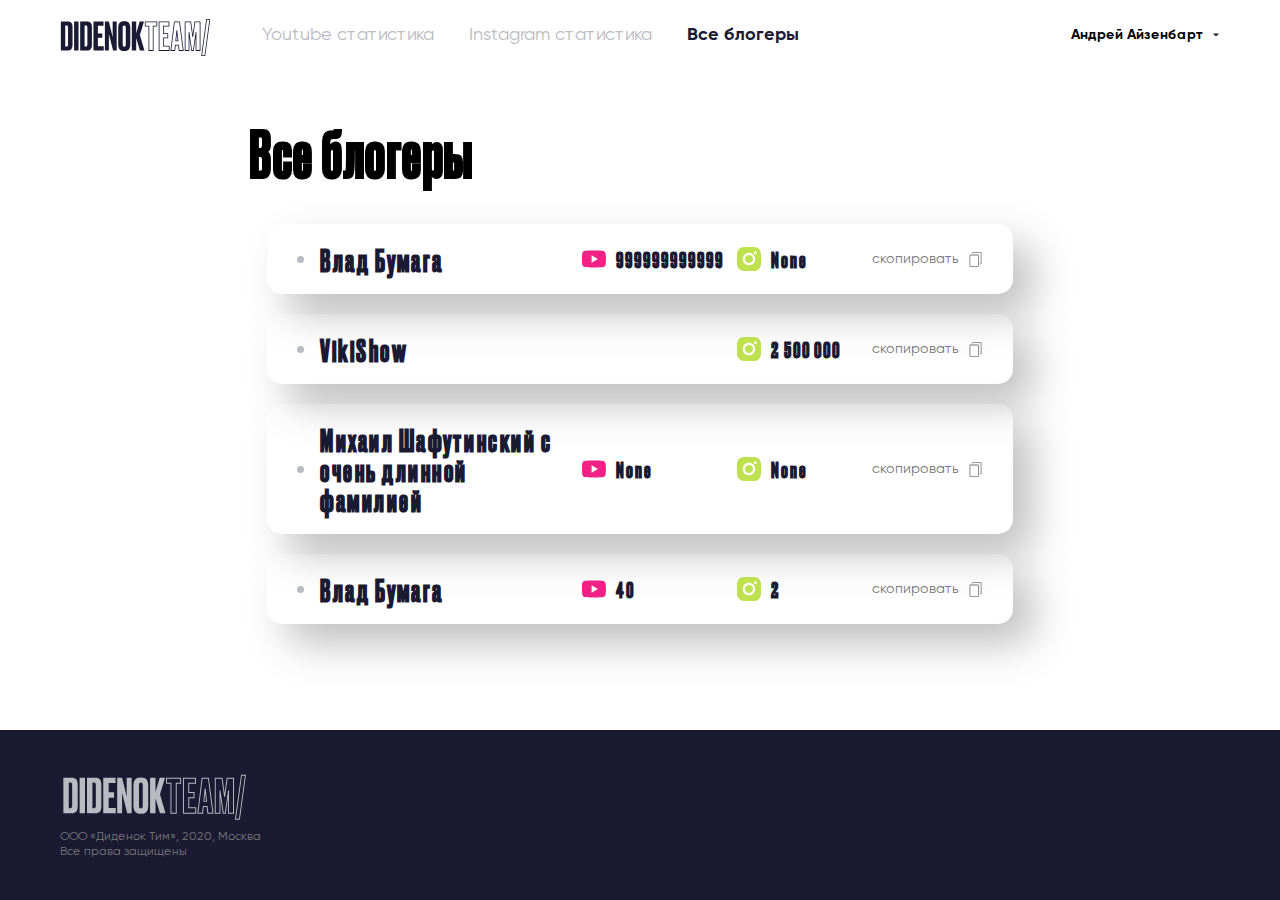
<file: bloggers.html>
<!doctype html>
<html lang="en">
<head>
  <meta charset="UTF-8">
  <meta name="viewport"
        content="width=device-width, user-scalable=no, initial-scale=1.0, maximum-scale=1.0, minimum-scale=1.0">
  <meta http-equiv="X-UA-Compatible" content="ie=edge">
  <title>Instagram</title>
  <link rel="preconnect" href="https://fonts.googleapis.com">
  <link rel="preconnect" href="https://fonts.gstatic.com" crossorigin>
  <link href="https://fonts.googleapis.com/css2?family=Roboto+Condensed:wght@400;700&display=swap" rel="stylesheet">
  <link rel="stylesheet" href="./styles/reset.css">
  <link rel="stylesheet" href="./styles/vars.css">
  <link rel="stylesheet" href="./styles/common/fonts.css">
  <link rel="stylesheet" href="./styles/common/page.css">
  <link rel="stylesheet" href="./styles/components/logo.css">
  <link rel="stylesheet" href="./styles/components/dropdown.css">
  <link rel="stylesheet" href="./styles/components/footer.css">
  <link rel="stylesheet" href="./styles/components/hamburger.css">
  <link rel="stylesheet" href="./styles/components/header.css">
  <link rel="stylesheet" href="./styles/components/blogger-card.css">
  <link rel="stylesheet" href="./styles/pages/bloggers.css">
</head>
<body class="body">
  <header class="header">
    <div class="header__main">
      <a class="js-logo" href="#">
        <svg class="logo header__logo">
          <use xlink:href="./assets/icons.svg#logo"></use>
        </svg>
      </a>
      <nav class="header__navbar js-navbar">
        <ul class="header__nav">
          <li class="header__nav-item">
            <a class="header__nav-link" href="youtube.html">
              Youtube статистика
            </a>
          </li>
          <li class="header__nav-item">
            <a class="header__nav-link" href="instagram.html">
              Instagram статистика
            </a>
          </li>
          <li class="header__nav-item">
            <a class="header__nav-link header__nav-link--active" href="#">
              Все блогеры
            </a>
          </li>
        </ul>
        <div class="dropdown">
          <button class="header__nav-item--dropdown dropdown__trigger js-dropdown-trigger">
            Андрей Айзенбарт
            <span class="dropdown__icon">
              <svg class="icon">
                <use xlink:href="./assets/icons.svg#arrow"></use>
              </svg>
            </span>
          </button>
          <ul class="dropdown__content js-dropdown-content">
            <li class="dropdown__item">
              <a href="#">Выйти</a>
            </li>
          </ul>
        </div>
      </nav>
      <div class="header__hamburger hamburger">
        <input type="checkbox" name="hamburger" id="hamburger" class="hamburger__input js-hamburger">
        <label class="hamburger__button" for="hamburger">
          <span></span>
        </label>
      </div>
    </div>
  </header>
  <main class="main page-instagram">
    <div class="bloggers">
      <h2 class="bloggers__title">
        Все блогеры
      </h2>
      <div href="#" class="blogger-card">
        <span class="blogger-card__left">
          <span class="blogger-card__circle"></span>
          <span class="blogger-card__name">Влад Бумага</span>
        </span>
        <div class="blogger-card__numbers">
          <a href="youtube.html" class="blogger-card__number blogger-card__number--youtube">
            <svg class="icon">
              <use xlink:href="./assets/icons.svg#youtube"></use>
            </svg>
            <span>
              999999999999
            </span>
          </a>
          <a href="instagram.html" class="blogger-card__number blogger-card__number--instagram">
            <svg class="icon">
              <use xlink:href="./assets/icons.svg#instagram"></use>
            </svg>
            <span>
              None
            </span>
          </a>
        </div>
        <span class="blogger-card__more js-copy-blogger-link-button">
          скопировать
          <svg class="icon">
            <use xlink:href="./assets/icons.svg#copy"></use>
          </svg>
        </span>
      </div>
      <a href="#" class="blogger-card">
        <span class="blogger-card__left">
          <span class="blogger-card__circle"></span>
          <span class="blogger-card__name">VikiShow</span>
        </span>
        <div class="blogger-card__numbers">
          <span class="blogger-card__number blogger-card__number--youtube blogger-card__number--empty">
            <!-- Чтобы сохранить лэйаут, нужно оставлять .blogger-card__number и не отрисовывать его внутряк -->
            <!-- <svg class="icon">
              <use xlink:href="./assets/icons.svg#youtube"></use>
            </svg>
            <span>
              9310000
            </span> -->
          </span>
          <span class="blogger-card__number blogger-card__number--instagram">
            <svg class="icon">
              <use xlink:href="./assets/icons.svg#instagram"></use>
            </svg>
            <span>
              2 500 000
            </span>
          </span>
        </div>
        <span class="blogger-card__more js-copy-blogger-link-button">
          скопировать
          <svg class="icon">
            <use xlink:href="./assets/icons.svg#copy"></use>
          </svg>
        </span>
      </a>
      <a href="#" class="blogger-card">
        <span class="blogger-card__left">
          <span class="blogger-card__circle"></span>
          <span class="blogger-card__name">Михаил Шафутинский с очень длинной фамилией</span>
        </span>
        <div class="blogger-card__numbers">
          <span class="blogger-card__number blogger-card__number--youtube">
            <svg class="icon">
              <use xlink:href="./assets/icons.svg#youtube"></use>
            </svg>
            <span>
              None
            </span>
          </span>
          <span class="blogger-card__number blogger-card__number--instagram">
            <svg class="icon">
              <use xlink:href="./assets/icons.svg#instagram"></use>
            </svg>
            <span>
              None
            </span>
          </span>
        </div>
        <span class="blogger-card__more js-copy-blogger-link-button">
          скопировать
          <svg class="icon">
            <use xlink:href="./assets/icons.svg#copy"></use>
          </svg>
        </span>
      </a>
      <a href="#" class="blogger-card">
        <span class="blogger-card__left">
          <span class="blogger-card__circle"></span>
          <span class="blogger-card__name">Влад Бумага</span>
        </span>
        <div class="blogger-card__numbers">
          <span class="blogger-card__number blogger-card__number--youtube">
            <svg class="icon">
              <use xlink:href="./assets/icons.svg#youtube"></use>
            </svg>
            <span>
              40
            </span>
          </span>
          <span class="blogger-card__number blogger-card__number--instagram">
            <svg class="icon">
              <use xlink:href="./assets/icons.svg#instagram"></use>
            </svg>
            <span>
              2
            </span>
          </span>
        </div>
        <span class="blogger-card__more js-copy-blogger-link-button">
          скопировать
          <svg class="icon">
            <use xlink:href="./assets/icons.svg#copy"></use>
          </svg>
        </span>
      </a>
    </div>
  </main>
  <footer class="footer">
    <div class="footer__main">
      <div class="footer__left">
        <svg class="logo footer__logo">
          <use xlink:href="./assets/icons.svg#logo"></use>
        </svg>
        <p class="footer__rights-protected">
          ООО «Диденок Тим», 2020, Москва
          <br/>Все права защищены
        </p>
      </div>
    </div>
  </footer>
  <script src="./scripts/dropdown.js"></script>
  <script src="./scripts/hamburger.js"></script>
  <script src="./scripts/copy.js"></script>
</body>
</html>
</file>
<file: styles/vars.css>
:root {
	--dark-blue: #1A1A32;
	--gray-dark: #333333;
	--gray: #777777;
	--gray-light: #BABAC2;
	--gray-background: #F9F9F9;
	--accent-1: #BEE24D;
	--accent-with-opacity: rgba(190, 226, 77, 0.8);
	--accent-2: #F22185;
	--container-max-width: 1300px;
  --animation: 0.2s ease-in-out;
	--box-shadow: 20px 20px 40px rgba(0, 0, 0, 0.25);
	--box-shadow-mobile: 5px 5px 10px rgba(0, 0, 0, 0.25);
	--font-primary: 'Gilroy';
	--font-primary-bold: 'Gilroy Bold';
	--font-secondary: 'Druk Cyr';
}
</file>
<file: styles/common/fonts.css>
@font-face {
	font-family: 'Gilroy';
	src:
			url('../../fonts/Gilroy-Regular.woff2') format('woff2'),
			url('../../fonts/Gilroy-Regular.woff') format('woff'),
			url('../../fonts/Gilroy-Regular.ttf') format('truetype');
	font-weight: 400;
	font-style: normal;
}

@font-face {
	font-family: 'Gilroy Bold';
	src:
			url('../../fonts/Gilroy-Bold.woff2') format('woff2'),
			url('../../fonts/Gilroy-Bold.woff') format('woff'),
			url('../../fonts/Gilroy-Bold.ttf') format('truetype');
	font-weight: 700;
	font-style: normal;
}

@font-face {
  font-family: 'Druk Cyr';
  src:
      url('../../fonts/DrukCyr-Medium.woff2') format('woff2'),
      url('../../fonts/DrukCyr-Medium.woff') format('woff'),
      url('../../fonts/DrukCyr-Medium.ttf') format('truetype');
  font-weight: 500;
  font-style: normal;
}
</file>
<file: styles/common/page.css>
/* Глобальные стили и стили ради которых не хочется отдельные файлы создавать */
.body {
	display: flex;
	min-height: 100vh;
	flex-direction: column;
}

.main {
	flex: 1;
	height: 100%;
	padding-top: 50px;
	padding-bottom: 80px;
}

.icon {
  width: 100%;
  height: 100%;
}

.page {
	padding-bottom: 80px;
	max-width: 1180px;
	width: 100%;
	margin: auto;
}

.page--narrow {
	max-width: 780px;
	margin: auto;
}

.stats-list {
	display: flex;
	flex-wrap: wrap;
}

.button-wrapper {
	margin-top: 50px;
	width: 100%;
	display: flex;
	align-items: center;
	justify-content: center;
}

@media (max-width: 992px) {
	.main {
		padding-top: 30px;
	}

	.main--with-hero {
		padding-top: 0;
	}
}
</file>
<file: styles/components/logo.css>
.logo {
	width: 188px;
	height: 57px;
	margin: 0;
}
</file>
<file: styles/components/dropdown.css>
.dropdown {
	position: relative;
}

.dropdown__trigger {
	color: var(--text-dark);
	font-family: var(--font-primary-bold);
	cursor: pointer;
	background-color: transparent;
	font-weight: 600;
	font-size: 14px;
	line-height: 30px;
	display: flex;
	align-items: center;
}

.dropdown__icon {
	width: 8px;
	height: 4px;
	margin-left: 8px;
	position: relative;
}

.dropdown__icon .icon {
	transition: transform var(--animation);
	position: absolute;
	top: 0;
	left: 0;
}

.dropdown__trigger--active .icon {
	transform: rotate(180deg);
}

.dropdown__content {
	background-color: var(--white);
	font-family: var(--font-primary);
	display: none;
	position: absolute;
	width: 170px;
	top: 45px;
	right: 0;
	border-radius: 5px;
	box-shadow: 0 10px 30px rgba(0, 0, 0, 0.2);
	overflow: hidden;
}

.dropdown__content--visible {
	display: block;
}

.dropdown__item {
	cursor: pointer;
	padding: 10px;
	border-left: 5px solid transparent;
	border-bottom: 0;
	border-top: 0;
	margin: 0;
	transition: border-left-color var(--animation);
}

.dropdown__item:hover {
	border-left-color: var(--accent);
}

.dropdown__item a {
	color: var(--text);
	display: block;
	width: 100%;
	text-decoration: none;
	transition: color var(--animation);
}

.dropdown__item a:hover {
	color: var(--text-dark);
}
</file>
<file: styles/components/footer.css>
.footer {
	background-color: var(--dark-blue);
	color: var(--gray);
	max-width: 100%;
}

.footer--mobile-only {
	display: none;
}

.footer__main {
	max-width: var(--container-max-width);
	margin: auto;
	padding: 40px 60px;
	display: flex;
	align-items: center;
	justify-content: space-between;
}

.footer__logo {
	fill: var(--gray-light);
}

.footer__rights-protected {
	color: var(--text);
	font-family: var(--font-primary);
	margin: 0;
	font-size: 12px;
	line-height: 15px;
}

@media (max-width: 576px) {
	.footer--mobile-only {
		display: block;
	}
	
	.footer__main {
		flex-flow: column-reverse;
		padding: 30px 20px;
		justify-content: center;
	}

	.footer__logo {
		margin: 0 0 20px;
	}

	.footer__right {
		margin-bottom: 25px;
	}

	.footer__left {
		display: flex;
		flex-flow: column;
		align-items: center;
		justify-content: center;
	}

	.footer__rights-protected {
		text-align: center;
	}
}
</file>
<file: styles/components/hamburger.css>
.hamburger {
	display: none;
}

.hamburger__input {
  opacity: 0;
}

.hamburger__input:checked ~ .hamburger__button > span {
  transform: rotate(45deg);
}

.hamburger__input:checked ~ .hamburger__button > span::before {
  top: 0;
  transform: rotate(0);
}

.hamburger__input:checked ~ .hamburger__button > span::after {
  top: 0;
  transform: rotate(90deg);
}

.hamburger__button {
  display: flex;
  align-items: center;
  position: fixed;
  z-index: 2;
  top: 25px;
  right: 30px;
  width: 26px;
  height: 26px;
  cursor: pointer;
}

.hamburger__button > span,
.hamburger__button > span::before,
.hamburger__button > span::after {
  background-color: var(--dark-blue);
  display: block;
  position: absolute;
  width: 100%;
  height: 2px;
  transition-duration: .25s;
}

.hamburger__button > span::before {
  content: '';
  top: -8px;
}

.hamburger__button > span::after {
  content: '';
  top: 8px;
}

@media (max-width: 992px) {
	.hamburger {
		display: block;
	}
}
</file>
<file: styles/components/header.css>
.header {
	height: 70px;
}

.header--mobile-only {
	display: none;
}

.header__main {
	max-width: var(--container-max-width);
	display: flex;
	margin: auto;
	padding: 10px 60px;
	height: 100%;
}

.header__navbar {
	display: flex;
	align-items: center;
	justify-content: space-between;
	flex-grow: 1;
}

.header__nav {
	display: flex;
}

.header__nav-item {
	margin-left: 35px;
}

.header__nav-item:first-child {
	margin-left: 0;
}

.header__nav-item--mobile-only {
	display: none;
}

.header__nav-link {
	color: var(--gray-light);
	font-family: var(--font-primary);
	position: relative;
	text-decoration: none;
	padding: 23px 0;
	font-size: 18px;
}

.header__nav-link::before {
	border-bottom: 2px solid var(--accent);
	transition: opacity var(--animation);
	content: "";
	height: 0;
	position: absolute;
	left: 0;
	top: 100%;
	right: 0;
	opacity: 0;
}

.header__nav-link--active::before,
.header__nav-link:hover::before {
	opacity: 1;
}

.header__nav-link--active {
	color: var(--dark-blue);
	font-family: var(--font-primary-bold);
}

.header__logo {
	fill: var(--dark-blue);
	margin-right: 52px;
}

@media (max-width: 1320px) {
	.header__nav {
		flex-basis: 80%;
		width: 80%;
	}

	.header__logo {
		width: 150px;
	}
}

@media (max-width: 992px) {
	.header__main {
		background-color: var(--gray-background);
	}

	.header__navbar {
		background-color: var(--gray-background);
		transition: transform var(--animation), visibility var(--animation);
		padding-top: 75px;
		position: fixed;
		z-index: 2;
		visibility: hidden;
		top: 0;
		right: 0;
		height: 100vh;
		width: 270px;
		flex-flow: column;
		align-items: flex-start;
		justify-content: flex-start;
		transform: translate3d(100%, 0, 0);
		box-shadow: 1px 0px 6px rgba(0, 0, 0, .2);
	}

	.header__navbar--visible {
		transition: transform var(--animation), visibility var(--animation);
		transform: translate3d(0, 0, 0);
		visibility: visible;
	}

	.header__nav {
		justify-content: flex-start;
		flex-flow: column;
		width: 100%;
	}

	.header__nav-item {
		margin-left: 0;
	}

	.header__nav-link {
		padding: 10px;
		display: block;
		margin: 0;
		font-size: 20px;
	}

	.header__nav-item--mobile-only {
		display: block;
	}

	.header__nav-item--dropdown {
		display: none;
	}

	.header__main {
		padding: 10px 30px;
		height: 75px;
		position: fixed;
		top: 0;
		width: 100%;
		z-index: 10;
	}
}

@media (max-width: 768px) {
	.header--mobile-only {
		display: block;
	}
}

@media (max-width: 576px) {
	.header__navbar {
		width: 100%;
	}

	.header__nav {
		align-items: center;
	}

	.header__nav-link {
		padding: 10px 20px;
	}

	.header__logo {
		position: fixed;
		left: 30px;
		top: 13px;
		z-index: 10;
		width: 118px;
	}
}
</file>
<file: styles/components/blogger-card.css>
.blogger-card {
  box-shadow: var(--box-shadow);
  font-family: var(--font-secondary);
  border-radius: 15px;
  color: var(--dark-blue);
  display: flex;
  align-items: center;
  justify-content: space-between;
  text-decoration: none;
  padding: 20px 30px;
  cursor: pointer;
  max-width: 780px;
  margin-bottom: 20px;
  letter-spacing: 1px;
}

.blogger-card__left {
  display: flex;
  align-items: center;
  min-width: 275px;
  margin-right: 10px;
}

.blogger-card__circle {
  background-color: var(--gray-light);
  display: block;
  margin-right: 16px;
  height: 7px;
  min-height: 7px;
  width: 7px;
  min-width: 7px;
  border-radius: 50%;
}

.blogger-card__name {
  font-weight: 600;
  font-size: 30px;
  line-height: 30px;
  width: 250px;
  letter-spacing: 1.5px;
}

.blogger-card__numbers {
  display: grid;
  grid-template-columns: repeat(2, 135px);
  grid-column-gap: 20px;
}

.blogger-card__number {
  color: var(--black);
  font-weight: 600;
  display: flex;
  align-items: center;
  text-decoration: none;
}

.blogger-card__number--empty {
  display: flex;
}

.blogger-card__number span {
  font-size: 22px;
  line-height: 30px;
  width: 100px;
}

.blogger-card__number .icon {
  width: 24px;
  height: 24px;
  margin-right: 10px;
}

.blogger-card__number--youtube .icon {
  fill: var(--accent-2);
}

.blogger-card__number--instagram .icon {
  fill: var(--accent-1);
}

.blogger-card__more {
  font-family: var(--font-primary);
  color: var(--gray);
  font-weight: 500;
  font-size: 14px;
  line-height: 30px;
  display: flex;
  align-items: center;
  letter-spacing: initial;
}

.blogger-card__more .icon {
  width: 15px;
  height: 15px;
  margin-left: 10px;
  fill: var(--gray);
}

@media (max-width: 992px) {
  .blogger-card__left {
    max-width: 75%;
  }
  .blogger-card__name {
    max-width: 100%;
    line-height: 24px;
  }
  .blogger-card__numbers {
    margin-top: 5px;
  }
}

@media (max-width: 768px) {
  .blogger-card {
    flex-wrap: wrap;
    padding: 15px 20px;
    box-shadow: var(--box-shadow);
  }

  .blogger-card__numbers {
    order: 3;
    flex-basis: 100%;
    width: 100%;
  }

  .blogger-card__number {
    margin: 0 15px 0 0;
  }

  .blogger-card__number--empty {
    display: none;
  }

  .blogger-card__more {
    order: 2;
  }
}

@media (max-width: 576px) {
  .blogger-card__left {
    max-width: 50%;
  }

  .blogger-card__numbers {
    justify-content: space-between;
  }

  .blogger-card__number {
    font-size: 14px;
    margin: 0;
  }

  .blogger-card__number span {
    width: auto;
  }

  .blogger-card__more {
    display: none;
  }
}
</file>
<file: styles/pages/bloggers.css>
.bloggers {
	max-width: 900px;
	width: 100%;
	min-height: 100%;
	height: 100%;
	margin: auto;
	padding: 0 60px;
	display: flex;
	flex-flow: column;
	align-items: center;
}

.bloggers__title {
	font-family: var(--font-secondary);
	width: 100%;
	text-align: left;
	font-size: 64px;
	margin: 0 0 40px;
	letter-spacing: 1.5px;
}

@media (max-width: 1100px) {
	.bloggers {
		padding: 0 35px;
	}
}
</file>
